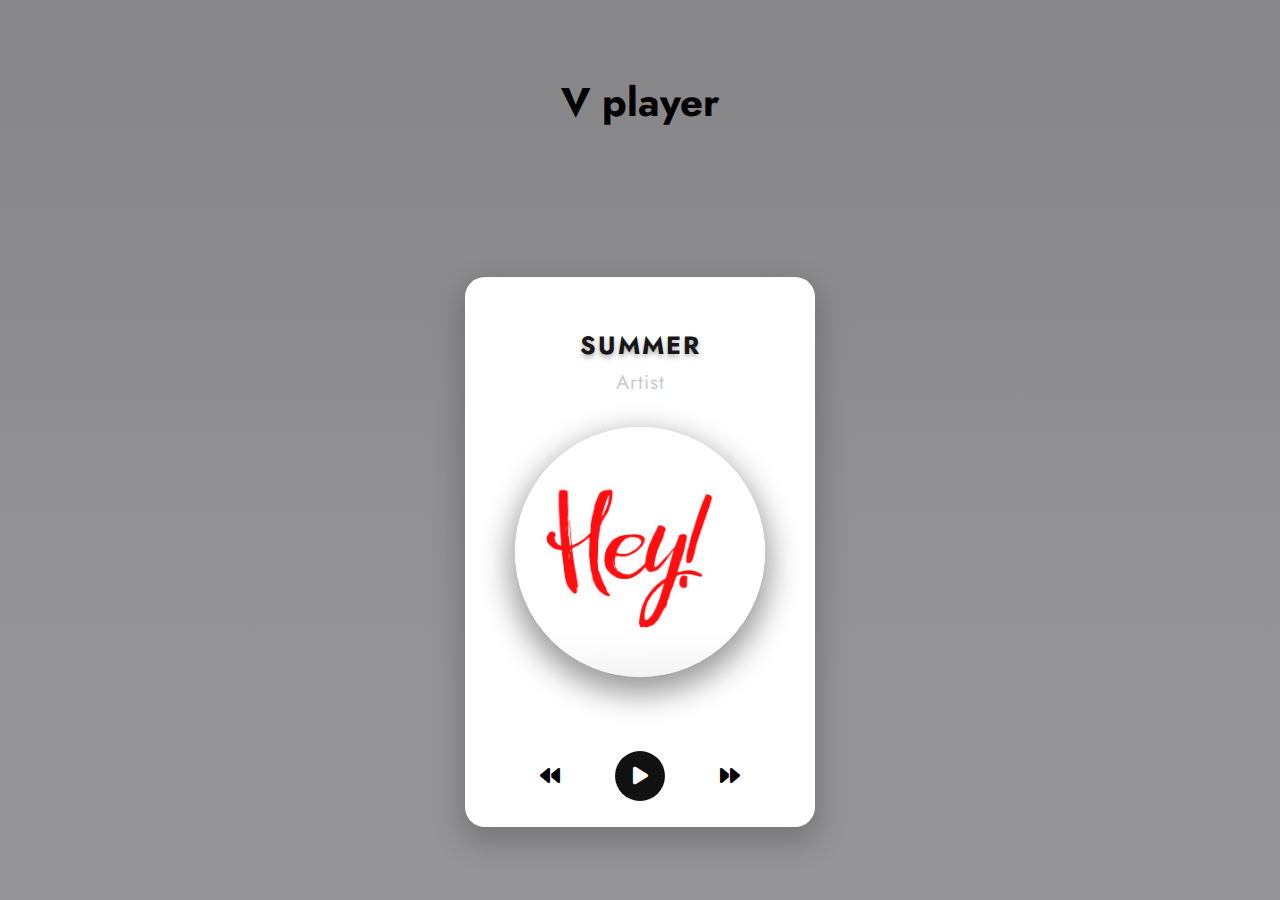
<file: index.html>
<!DOCTYPE html>
<html lang="en">
<head>
    <meta charset="UTF-8">
    <meta http-equiv="X-UA-Compatible" content="IE=edge">
    <meta name="viewport" content="width=device-width, initial-scale=1.0">
    <title>V player</title>
    <link rel="stylesheet" href="https://cdnjs.cloudflare.com/ajax/libs/font-awesome/6.2.0/css/all.min.css
    ">
    <link rel="stylesheet" href="/css/style.css">
</head>
<body>
    <div class="main_div">
        <div class="heading">
            <h1>V player</h1>
        </div>
        <div class="music_container">
            <h2 id="title">summer</h2>
            <h3 id="artist">artist</h3>
            <div class="img_container">
                <img src="./images/hey.jpg" alt="">
            </div>
            <div class="progress-container" id="progress-container">
                <div class="progress" id="progress"></div>
              </div>
            <audio src="/music/hey.mp3" ></audio>
            <div class="music_controls">
                <i class="fas fa-backward" id="prev" title="Previous"></i>
                <i class="fas fa-play main_button" id="play" title="Play"></i>
                <i class="fas fa-forward" id="next" title="Next"></i>
            </div>
        </div>
    </div>
    <script>
        const music = document.querySelector("audio");
        const img = document.querySelector("img");
        const play = document.getElementById("play");
        const artist = document.getElementById("artist");
        const title = document.getElementById("title");
        const prev = document.getElementById("prev");
        const next = document.getElementById("next");

        const songs =[
            {
                name: "hey",
                title: "hey",
                artist: "artist",
            },
            {
                name: "summer",
                title: "summer",
                artist: "artist",
            },
            {
                name: "ukulele",
                title: "ukulele",
                artist: "artist",
            }
        ]

        isPlaying = false;
        //for play
        const playMusic = () =>{
            isPlaying = true;
            music.play();
            play.classList.replace("fa-play" ,"fa-pause")
            img.classList.add("anime")
        }

        //for pause
        const pauseMusic = () =>{
            isPlaying = false;
            music.pause();
            play.classList.replace("fa-pause" ,"fa-play")
            img.classList.remove("anime")
        }

        play.addEventListener('click', () =>{
            isPlaying ? pauseMusic() : playMusic();
        })

        //changing songs list

        const loadSongs = (songs) =>{

            title.textContent = songs.title;
            artist.textContent = songs.artist;
            // music.src = `music${songs.name}.mp3`;
            // img.src = `images${songs.name}.jpg`;
            img.src = "images/"+songs.name+".jpg";
            music.src = "music/"+songs.name+".mp3"
        }

        songIndex = 0;
        const nextSong = () => {
            songIndex = (songIndex+1) % songs.length;
            loadSongs(songs[songIndex]);
            playMusic()
        };

        const prevSong = () => {
            songIndex = (songIndex - 1 + songs.length) % songs.length;
            loadSongs(songs[songIndex]);
            playMusic()
        };


        next.addEventListener("click", nextSong);
        prev.addEventListener("click", prevSong);
    </script>
</body>
</html>
</file>
<file: css/style.css>
@import url('https://fonts.googleapis.com/css2?family=Jost&family=Lato:wght@300;700&family=Nunito:ital,wght@0,500;0,600;0,800;1,800&display=swap');

*,
*::before,
*::after{
    margin: 0;
    padding: 0;
    box-sizing: border-box;
}
html{
    font-size: 62.5%;
    font-family: "jost", sans-serif;
}

.heading{
    font-size: 2rem;
}

.main_div{
    width: 100vw;
    height: 100vh;
    /* background-color: #f6f6f6; */
    background-image: linear-gradient(
        0deg,
        rgb(149, 149, 152) 23.8%,
        rgb(135, 135, 137) 92%
      );
    display: grid;
    place-items: center;
}

.music_container{
    width: 35rem;
    height: 55rem;
    background-color: #ffffff;
    border-radius: 2rem;
    box-shadow: 0 1.2rem 3rem 0.5rem rgb(0,0,0,0.2);
    padding: 3rem;
    text-align: center;
}

.music_container #title{
    text-transform: uppercase;
    letter-spacing: 0.2rem;
    word-spacing: 0.5rem;
    color: #171717;
    margin: 2rem 0 0.5rem 0;
    font-size: 2.5rem;
    font-weight:700;
    text-shadow: 0 0.3rem 0.5rem rgba(0, 0, 0, 0.3);
}

.music_container #artist{
    text-transform: capitalize;
    letter-spacing: 0.1rem;
    color: #cacaca;
    font-size: 2rem;
    font-weight:400;
    margin-bottom:3rem;
}

.img_container{
    width: 25rem;
    height: 25rem;
    margin: auto;
}

.progress-container {
    background: #fff;
    border-radius: 5px;
    cursor: pointer;
    margin: 2rem 0;
    height: 4px;
    width: 100%;
  }

  .progress {
    background-color: #d566fa; 
    border-radius: 5px;
    height: 100%;
    width: 0%;
    transition: width 0.1s linear;
  }

img{
    width: 100%;
    height: 100%;
    border-radius: 50%;
    object-fit: cover;
    box-shadow: 0 1.2rem 3rem 0.5rem rgba(0, 0, 0, 0.4);
}

.music_controls{
    width: 20rem;
    display: flex;
    justify-content: space-between;
    align-items: center;
    margin: auto;
    margin-top: 5rem;
}

.music_controls .main_button{
    width: 5rem;
    height: 5rem;
    border-radius: 50%;
    background-color: #111;
    display: flex;
    justify-content: center;
    align-items: center;
    color :white;
}

.music_controls .fas:hover{
    color: gray;
}

.music_controls .fa-play:hover{
    background-color: #f6f6f6;
    color: black;
    box-shadow: 0 1.2rem 3rem 0.5rem rgba(0, 0, 0, 0.4);

}

.music_container .fas{
    /* color: #111111; */
    font-size: 2rem;
    cursor: pointer;

}

.anime{
    animation: rotatePlayer 3s linear infinite;
}

@keyframes rotatePlayer{
    from { transform: rotate(0deg); }
    to {transform: rotate(360deg); }
}
</file>
